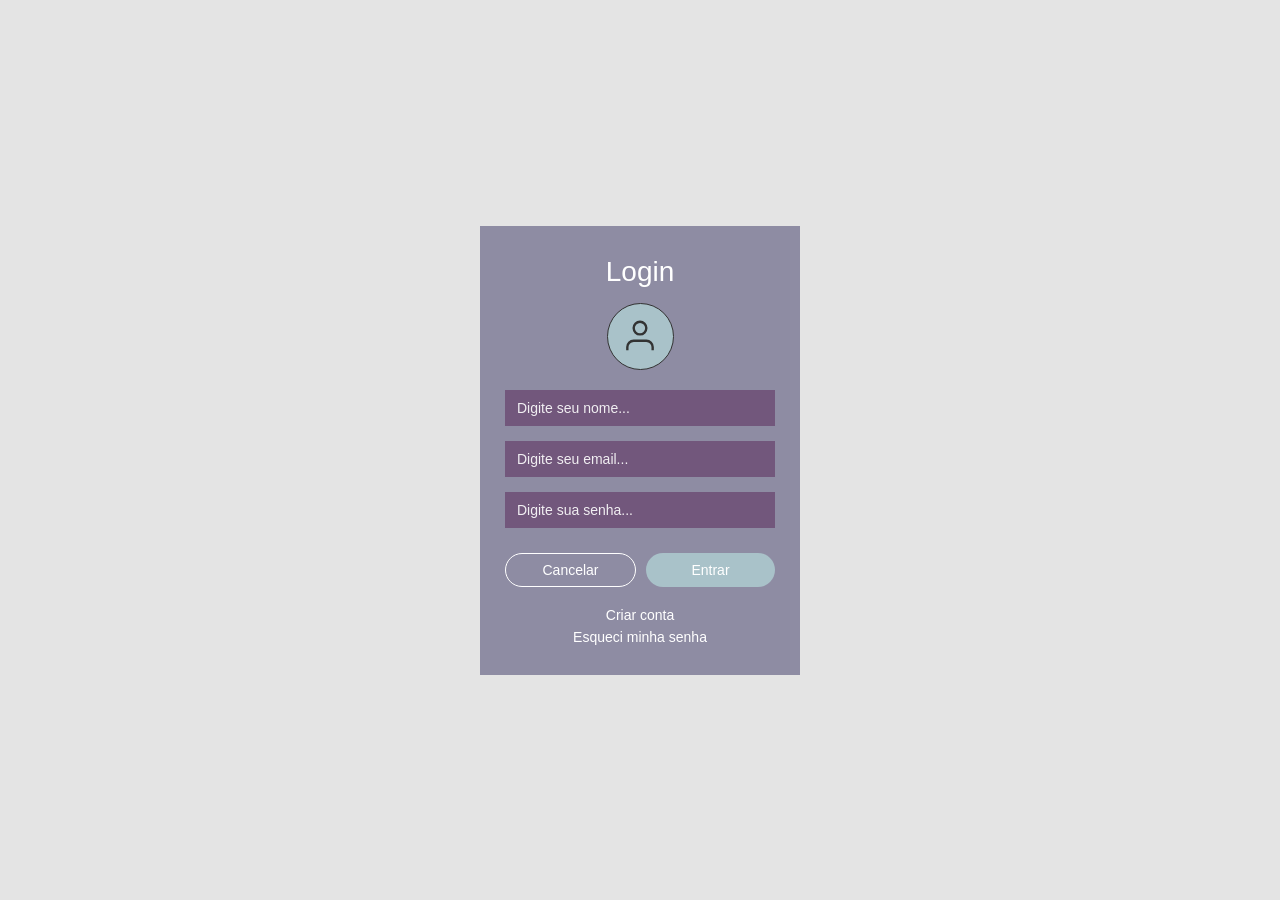
<file: index.html>
<!DOCTYPE html>
<html lang="pt-br">
<head>
    <meta charset="UTF-8">
    <meta name="viewport" content="width=device-width, initial-scale=1.0">
    <title>Login - Smart Control</title>
    <link rel="stylesheet" href="assets/css/style.css">
</head>
<body>

    <main class="card">
        <h2>Login</h2>

        <div class="avatar-container">
            <svg class="avatar-icon" viewBox="0 0 24 24" fill="none" stroke="#333333" stroke-width="1.5">
                <path d="M20 21v-2a4 4 0 0 0-4-4H8a4 4 0 0 0-4 4v2"></path>
                <circle cx="12" cy="7" r="4"></circle>
            </svg>
        </div>

        <form action="dashboard.html">
            <input type="text" name="nome" placeholder="Digite seu nome..." required>
            <input type="email" name="email" placeholder="Digite seu email..." required>
            <input type="password" name="senha" placeholder="Digite sua senha..." required>
             
            <div class="botoes">
                <button type="button" class="btn-cancelar">Cancelar</button>
                <button type="submit" class="btn-entrar">Entrar</button>
            </div>
        </form>

        <div class="links">
            <a href="cadastro.html">Criar conta</a>
            <a href="esqueceu-senha.html">Esqueci minha senha</a>

        
        
        </div>
    </main>
    

    <script src="assets/js/darkmode.js"></script>
</body>
</html>
</file>
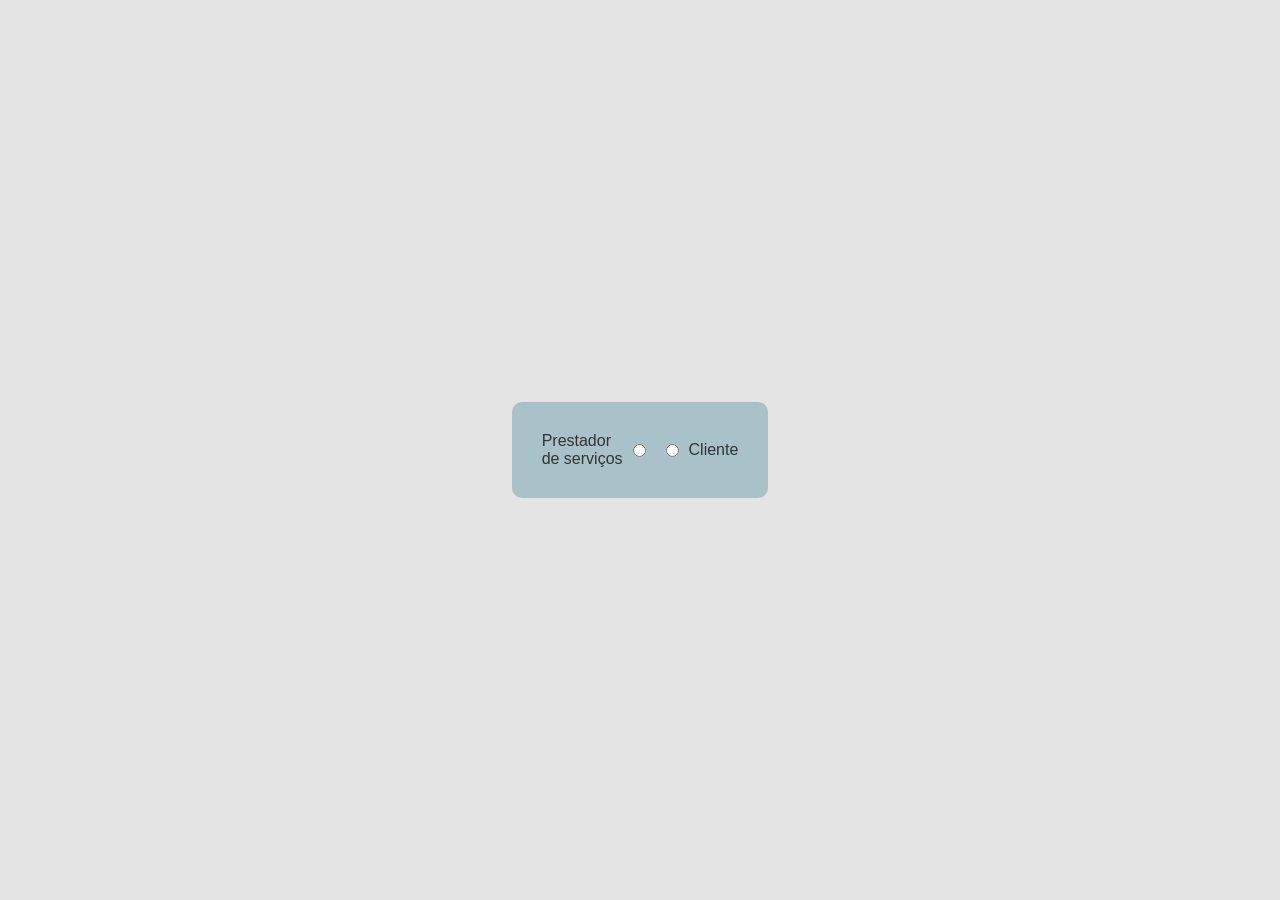
<file: cadastro.html>
<!DOCTYPE html>
<html lang="pt-br">
<head>
    <meta charset="UTF-8">
    <meta name="viewport" content="width=device-width, initial-scale=1.0">
    <title>FreelaHome - Cadastro</title>
    <link rel="stylesheet" href="assets/css/cadastro.css">
</head>
<body>

    <div id="passo1" class="container-central">
        <div class="caixa-selecao">
            <div class="opcao">
                <label for="tipo-prestador">Prestador<br>de serviços</label>
                <input type="radio" id="tipo-prestador" name="tipo" onclick="abrirPrestador()">
            </div>
            <div class="opcao">
                <input type="radio" id="tipo-cliente" name="tipo" onclick="abrirCliente()">
                <label for="tipo-cliente">Cliente</label>
            </div>
        </div>
    </div>

    <div id="form-prestador" style="display: none;" class="container-form">
        <form action="index.html">
            <div class="campo">
                <label for="nome-p">Nome completo</label>
                <input type="text" id="nome-p" required>
            </div>
            
            <div class="campo">
                <label for="cpf-p">Cpf</label>
                <input type="text" id="cpf-p" required>
            </div>

            <div class="campo">
                <label for="mei">Mei</label>
                <input type="text" id="mei">
            </div>

            <div class="campo">
                <label for="servico">Serviço prestado</label>
                <input type="text" id="servico" required>
            </div>

            <div class="campo">
                <label for="credenciais">credenciais</label>
                <textarea id="credenciais" rows="3"></textarea>
            </div>

            <div class="campo-check">
                <input type="checkbox" id="sem-credencial">
                <label for="sem-credencial">não tenho credenciais</label>
            </div>

            <div class="campo">
                <label>experiência</label>
                <div class="radios-inline">
                    <input type="radio" id="exp-sim" name="experiencia" value="sim">
                    <label for="exp-sim">sim</label>
                    
                    <input type="radio" id="exp-nao" name="experiencia" value="nao">
                    <label for="exp-nao">não</label>
                </div>
            </div>

            <div class="campo">
                <label for="tempo-exp">quanto tempo?</label>
                <input type="text" id="tempo-exp">
            </div>

            <div class="campo">
                <label for="email-p">email</label>
                <input type="email" id="email-p" required>
            </div>

            <div class="campo">
                <label for="senha-p">senha</label>
                <input type="password" id="senha-p" required>
            </div>

            <div class="botoes">
                <a href="index.html" class="btn-cancelar">Cancelar</a>
                <button type="submit" class="btn-cadastrar">Cadastrar</button>
            </div>
        </form>
    </div>

    <div id="form-cliente" style="display: none;" class="container-form">
        <form action="index.html">
            <div class="campo">
                <label for="nome-c">Nome completo</label>
                <input type="text" id="nome-c" required>
            </div>

            <div class="campo">
                <label for="cpf-c">Cpf</label>
                <input type="text" id="cpf-c" required>
            </div>

            <div class="campo">
                <label for="cep">Cep</label>
                <input type="text" id="cep" required>
            </div>

            <div class="campo">
                <label for="bairro">Bairro</label>
                <input type="text" id="bairro" required>
            </div>

            <div class="campo">
                <label for="rua">Rua</label>
                <input type="text" id="rua" required>
            </div>

            <div class="campo">
                <label for="numero">Numero</label>
                <input type="text" id="numero" required>
            </div>

            <div class="campo">
                <label for="complemento">Complemento</label>
                <input type="text" id="complemento">
            </div>

            <div class="campo">
                <label for="email-c">email</label>
                <input type="email" id="email-c" required>
            </div>

            <div class="campo">
                <label for="senha-c">senha</label>
                <input type="password" id="senha-c" required>
            </div>

            <div class="botoes">
                <a href="index.html" class="btn-cancelar">Cancelar</a>
                <button type="submit" class="btn-cadastrar">Cadastrar</button>
            </div>
        </form>
    </div>

    <script>
        function abrirPrestador() {
            document.getElementById('passo1').style.display = 'none';
            document.getElementById('form-prestador').style.display = 'block';
        }

        function abrirCliente() {
            document.getElementById('passo1').style.display = 'none';
            document.getElementById('form-cliente').style.display = 'block';
        }
    </script>
</body>
</html>
</file>
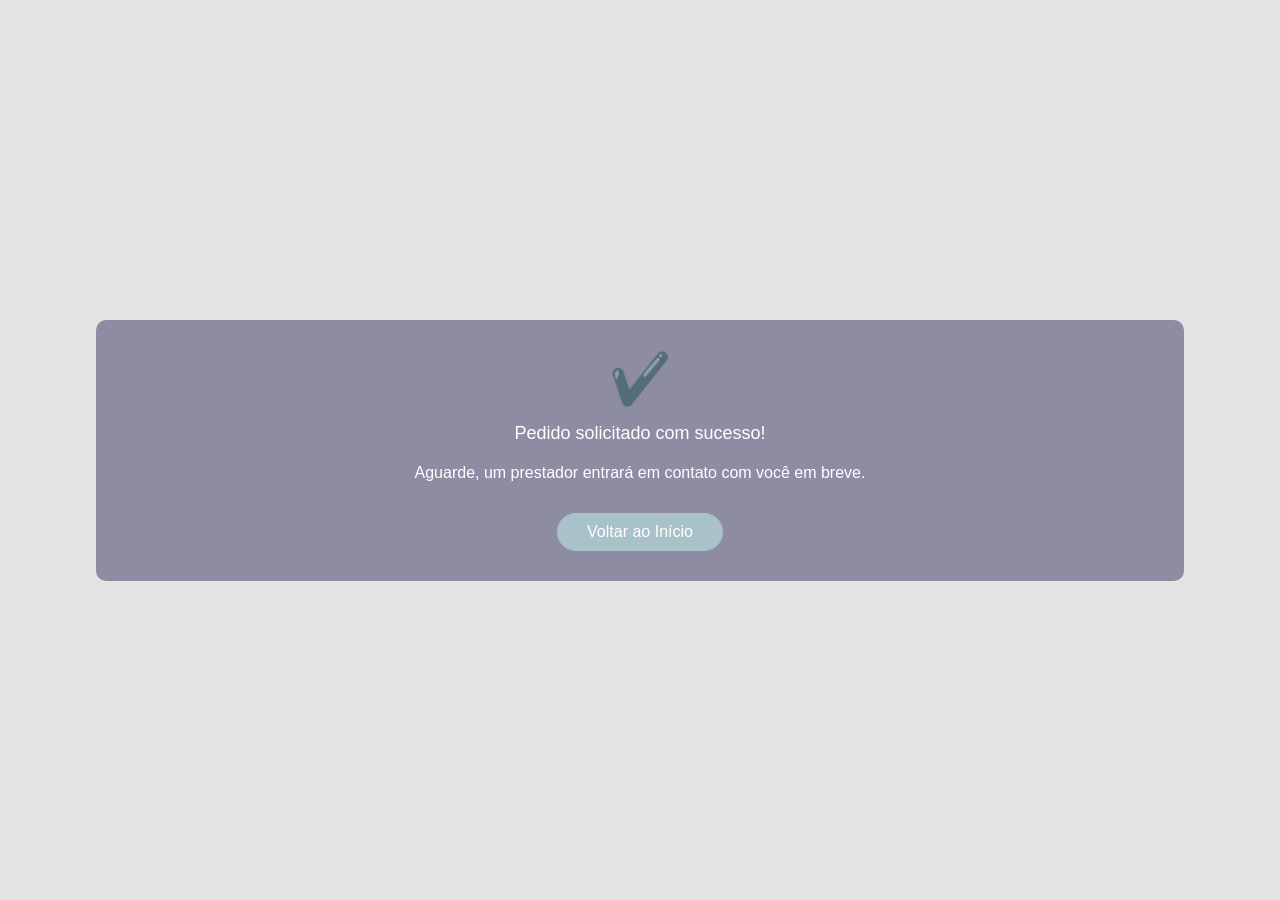
<file: confirmacao.html>
<!DOCTYPE html>
<html lang="pt-br">
<head>
    <meta charset="UTF-8">
    <meta name="viewport" content="width=device-width, initial-scale=1.0">
    <title>Confirmação</title>
    <link rel="stylesheet" href="assets/css/confirmacao.css">
</head>
<body>

    <div class="caixa-confirmacao">
        <div class="icone-sucesso">✔️</div>
        
        <div class="texto-confirmacao">
            Pedido solicitado com sucesso!
        </div>
        
        <p>Aguarde, um prestador entrará em contato com você em breve.</p>
        
        <button class="botao" onclick="window.location.href='dashboard.html'">Voltar ao Início</button>
    </div>

    <script src="assets/js/boasvindas.js"></script>
    <script src="assets/js/darkmode.js"></script>
    <script src="assets/js/menuburguer.js"></script>
    <script src="assets/js/confirmacao.js"></script>
    <script src="assets/js/main.js"></script>
</body>
</html>
</file>
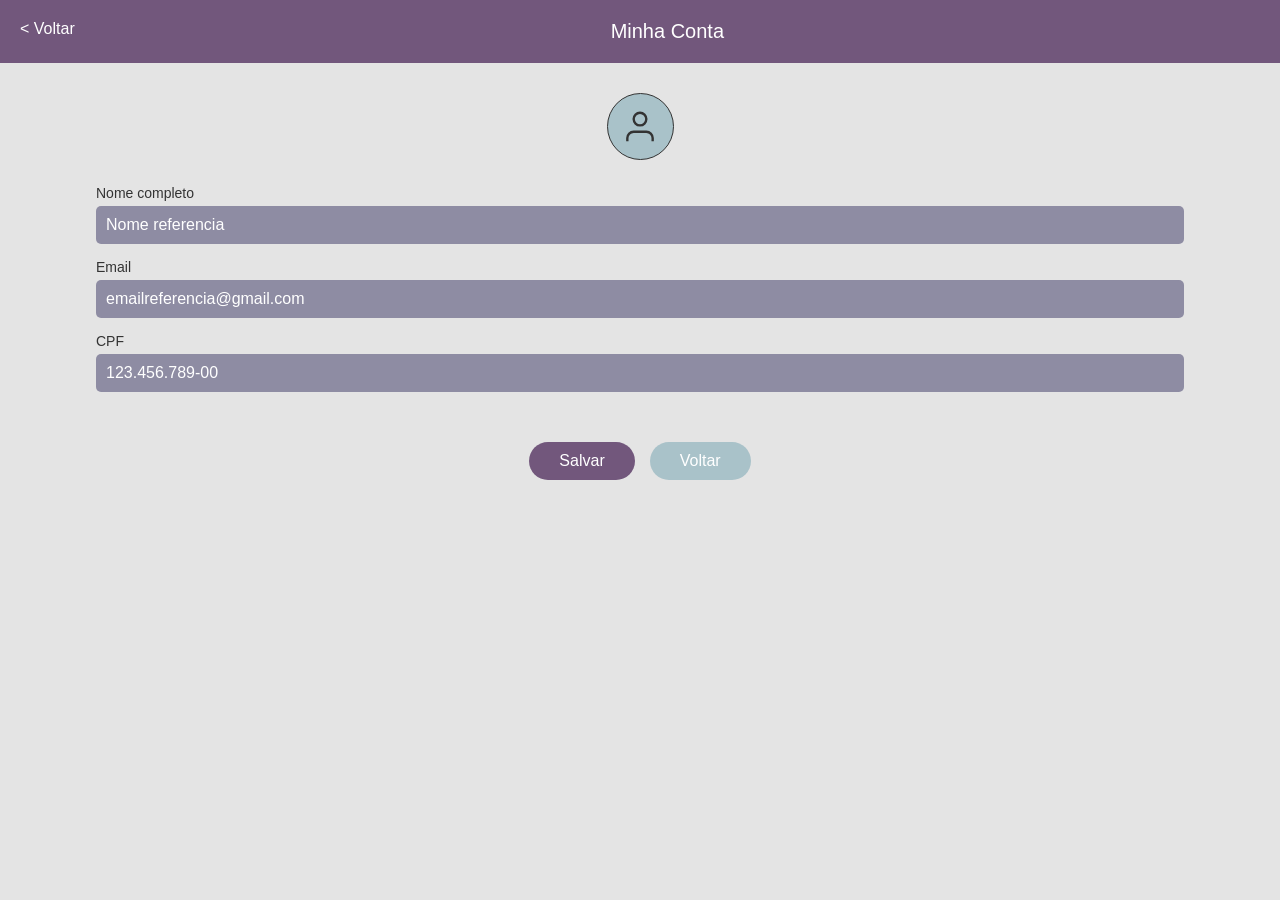
<file: conta.html>
<!DOCTYPE html>
<html lang="pt-br">

<head>
    <meta charset="UTF-8">
    <meta name="viewport" content="width=device-width, initial-scale=1.0">
    <title>Visualização de Conta</title>
    <link rel="stylesheet" href="assets/css/conta.css">
</head>

<body>

    <div class="cabecalho">
        <a href="dashboard.html" style="color:white; text-decoration:none; float:left; font-size:16px;">&lt; Voltar</a>
        Minha Conta
    </div>

    <div class="foto-perfil" aria-label="Foto de perfil">
        <svg class="foto-perfil-icon" viewBox="0 0 24 24" fill="none" stroke="#333333" stroke-width="1.5"
            aria-hidden="true">
            <path d="M20 21v-2a4 4 0 0 0-4-4H8a4 4 0 0 0-4 4v2"></path>
            <circle cx="12" cy="7" r="4"></circle>
        </svg>
    </div>

    <label for="input-nome">Nome completo</label>
    <input type="text" id="input-nome" class="campo-info" value="Nome referencia">

    <label for="input-email">Email</label>
    <input type="email" id="input-email" class="campo-info" value="emailreferencia@gmail.com">

    <label for="input-cpf">CPF</label>
    <input type="text" id="input-cpf" class="campo-info" value="123.456.789-00">

    <div style="display: flex; gap: 15px; margin-top: 20px; justify-content: center; width: 85%;">
        <button type="button" id="btn-salvar" class="botao"
            style="background-color: #72577C; color: #FFFFFF;">Salvar</button>
        <button type="button" class="botao" onclick="window.location.href='dashboard.html'">Voltar</button>
    </div>

    <script src="assets/js/boasvindas.js"></script>
    <script src="assets/js/darkmode.js"></script>
    <script src="assets/js/menuburguer.js"></script>
    <script src="assets/js/conta.js"></script>
    <script src="assets/js/main.js"></script>
</body>

</html>
</file>
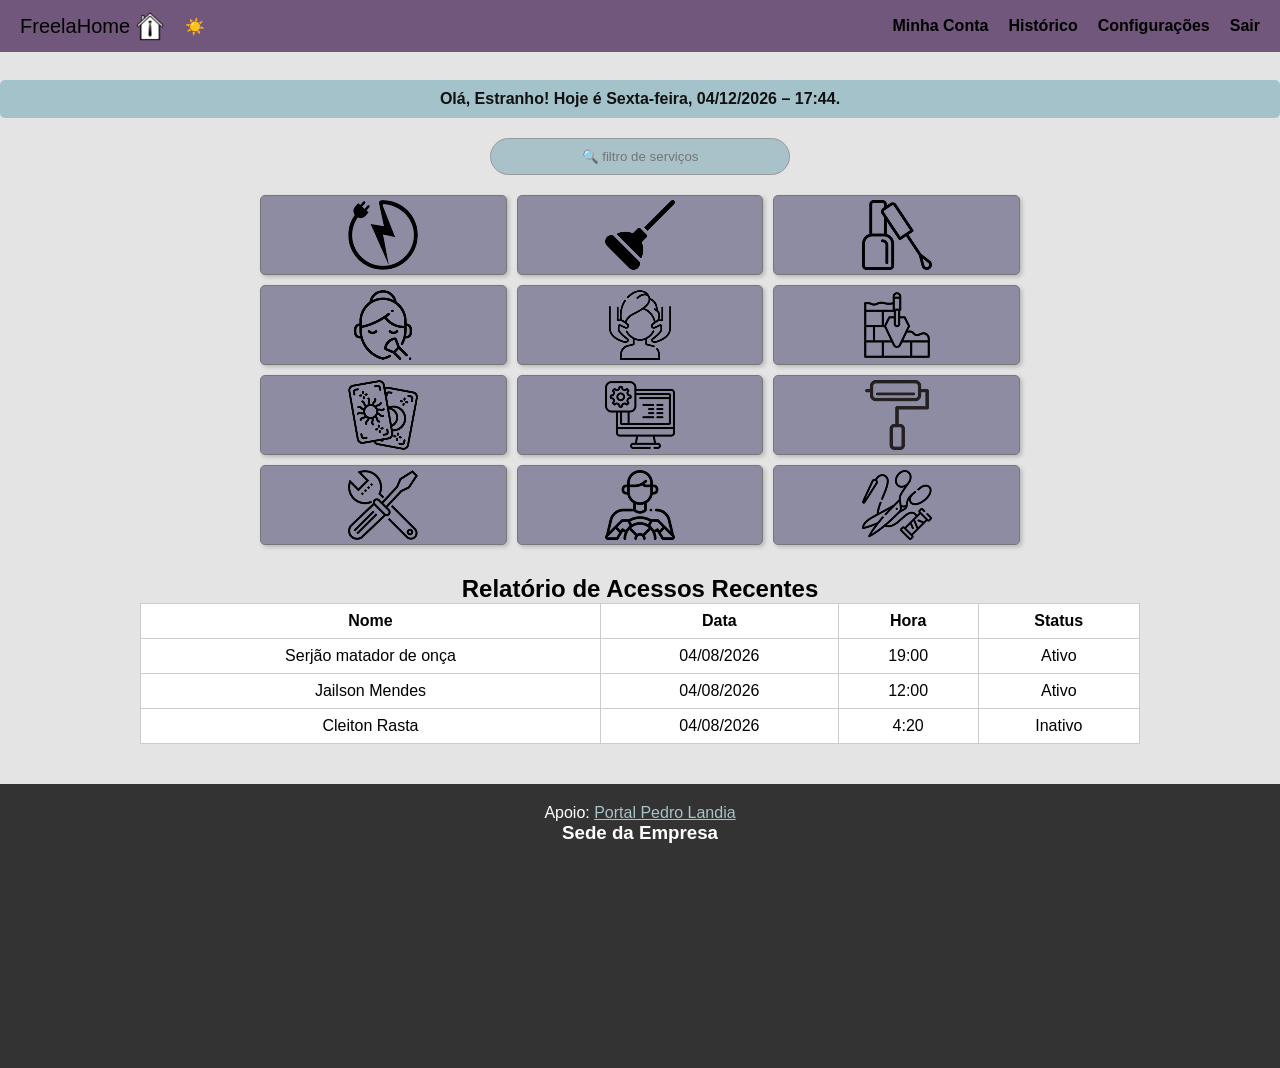
<file: dashboard.html>
<!DOCTYPE html>
<html lang="pt-br">

<head>
    <meta charset="UTF-8">
    <meta name="viewport" content="width=device-width, initial-scale=1.0">
    <title>FreelaHome - Dashboard</title>
    <link rel="stylesheet" href="assets/css/dashboard.css">
</head>

<body>

    <!-- topo do site -->
    <header>
        <div class="logo-topo">
            <h1>FreelaHome</h1>
            <img src="assets/images/logo.png" alt="" width="30">
            <button id="btn-dark-mode" type="button" aria-label="Alternar modo escuro">🌙</button>
        </div>

        <nav class="menu-desktop">
            <ul class="menu-links">
                <li><a href="conta.html">Minha Conta</a></li>
                <li><a href="historico.html">Histórico</a></li>
                <li><a href="configuracao.html">Configurações</a></li>
                <li><a href="index.html">Sair</a></li>
            </ul>
        </nav>

        <div id="btn-menu" class="menu-hamburguer">
            &#9776;
        </div>
    </header>

    <!-- menu lateral mobile -->
    <aside class="menu-lateral">
        <ul style="list-style: none; padding: 0; margin-bottom: 30px; text-align: center;">
            <li style="margin-bottom: 15px;"><a href="conta.html"
                    style="text-decoration: none; color: black; font-weight: bold; font-size: 18px;">Minha Conta</a>
            </li>
            <li style="margin-bottom: 15px;"><a href="historico.html"
                    style="text-decoration: none; color: black; font-weight: bold; font-size: 18px;">Histórico</a></li>
            <li style="margin-bottom: 15px;"><a href="configuracao.html"
                    style="text-decoration: none; color: black; font-weight: bold; font-size: 18px;">Configurações</a>
            </li>
            <li style="margin-bottom: 15px;"><a href="index.html"
                    style="text-decoration: none; color: black; font-weight: bold; font-size: 18px;">Sair</a></li>
        </ul>

        <h2 style="text-align: center; margin-bottom: 20px;">Indicadores</h2>

        <div class="cartoes-kpi">
            <div class="cartao-metrica">
                <h3>Usuários Ativos</h3>
                <p>150 acessos</p>
                <span class="badge-status">Ativo</span>
            </div>

            <div class="cartao-metrica">
                <h3>Novos Cadastros</h3>
                <p>45 hoje</p>
            </div>

            <div class="cartao-metrica">
                <h3>Alertas</h3>
                <p>Sistema ok</p>
                <span class="badge-status">3 Alertas</span>
            </div>
        </div>
    </aside>

    <!-- area principal -->
    <main>
        <form class="busca">
            <label for="campoBusca" class="escondido">Buscar serviços:</label>
            <input type="text" id="campoBusca" placeholder="&#128269; filtro de serviços">
        </form>

        <div class="grid-servicos">
            <a href="confirmacao.html" class="botao-servico"><img src="assets/images/eletricista-removebg-preview 1.png"
                    alt="Elétrica"></a>
            <a href="confirmacao.html" class="botao-servico"><img src="assets/images/encanador 1.png"
                    alt="Desentupimento"></a>
            <a href="confirmacao.html" class="botao-servico"><img src="assets/images/manicure 1.png" alt="Manicure"></a>
            <a href="confirmacao.html" class="botao-servico"><img src="assets/images/maquiadora 1.png"
                    alt="Maquiagem"></a>
            <a href="confirmacao.html" class="botao-servico"><img src="assets/images/massagista 1.png"
                    alt="Estética"></a>
            <a href="confirmacao.html" class="botao-servico"><img src="assets/images/pedreiro 1.png" alt="Obras"></a>
            <a href="confirmacao.html" class="botao-servico"><img src="assets/images/tarologo 1.png" alt="Tarot"></a>
            <a href="confirmacao.html" class="botao-servico"><img src="assets/images/ti 1.png" alt="Informática"></a>
            <a href="confirmacao.html" class="botao-servico"><img src="assets/images/pintor-removebg-preview 1.png"
                    alt="Pintura"></a>
            <a href="confirmacao.html" class="botao-servico"><img src="assets/images/mecanico-removebg-preview 1.png"
                    alt="Mecânica"></a>
            <a href="confirmacao.html" class="botao-servico"><img src="assets/images/motorista 1.png"
                    alt="Motorista"></a>
            <a href="confirmacao.html" class="botao-servico"><img src="assets/images/costureira 1.png"
                    alt="Costura"></a>
        </div>

        <h2 class="titulo-tabela">Relatório de Acessos Recentes</h2>
        <table>
            <thead>
                <tr>
                    <th>Nome</th>
                    <th>Data</th>
                    <th>Hora</th>
                    <th>Status</th>
                </tr>
            </thead>
            <tbody>
                <tr>
                    <td>Serjão matador de onça</td>
                    <td>04/08/2026</td>
                    <td>19:00</td>
                    <td>Ativo</td>
                </tr>
                <tr>
                    <td>Jailson Mendes</td>
                    <td>04/08/2026</td>
                    <td>12:00</td>
                    <td>Ativo</td>
                </tr>
                <tr>
                    <td>Cleiton Rasta</td>
                    <td>04/08/2026</td>
                    <td>4:20</td>
                    <td>Inativo</td>
                </tr>
            </tbody>
        </table>
    </main>

    <footer>
        <p>Apoio: <a href="https://pedrolandia.com.br" target="_blank">Portal Pedro Landia</a></p>

        <h3>Sede da Empresa</h3>
        <iframe
            src="https://www.google.com/maps/embed?pb=!1m18!1m12!1m3!1d1852.8585463330878!2d-43.35255928982399!3d-21.75249085954515!2m3!1f0!2f0!3f0!3m2!1i1024!2i768!4f13.1!3m3!1m2!1s0x989c976673a705%3A0xb0aa4dd64090a7f5!2sSENAI%20Juiz%20de%20Fora%20CFP%20Jos%C3%A9%20Fagundes%20Netto!5e0!3m2!1spt-BR!2sbr!4v1786986304966!5m2!1spt-BR!2sbr"
            width="200" height="200" style="border:0;" allowfullscreen="" loading="lazy"
            referrerpolicy="strict-origin-when-cross-origin"></iframe>
    </footer>

    <script src="assets/js/boasvindas.js"></script>
    <script src="assets/js/darkmode.js"></script>
    <script src="assets/js/menuburguer.js"></script>
    <script src="assets/js/busca.js"></script>
    <script src="assets/js/main.js"></script>

</body>

</html>
</file>
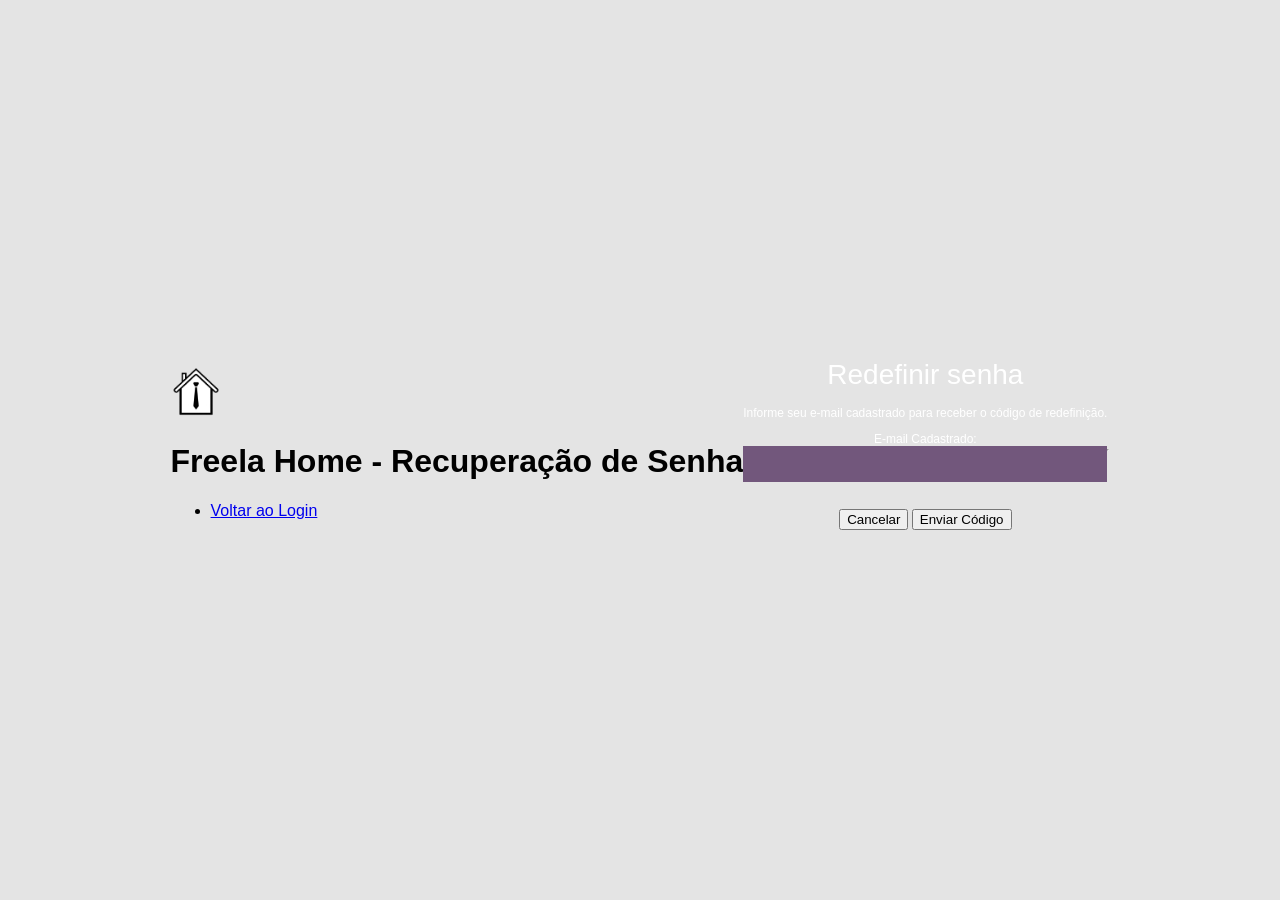
<file: esqueceu-senha.html>
<!DOCTYPE html>
<html lang="pt-BR">

<head>
    <meta charset="UTF-8">
    <meta name="viewport" content="width=device-width, initial-scale=1.0">
    <title>Recuperar Senha - Freela Home</title>
    <link rel="stylesheet" href="assets/css/style.css">
</head>

<body>

    <header>
        <img src="assets/images/logo.png" alt="Logo Freela Home" width="50">
        <h1>Freela Home - Recuperação de Senha</h1>
        <nav>
            <ul>
                <li><a href="index.html">Voltar ao Login</a></li>
            </ul>
        </nav>
    </header>

    <main>
        <section id="recuperar-senha">
            <h2>Redefinir senha</h2>
            <p>Informe seu e-mail cadastrado para receber o código de redefinição.</p>

            <form method="get">
                <p>
                    <label for="email-recuperacao">E-mail Cadastrado:</label><br>
                    <input type="email" id="email-recuperacao" name="email" required>
                </p>

                <p>
                    <button type="reset">Cancelar</button>
                    <button type="submit" formaction="index.html">Enviar Código</button>
                </p>
            </form>
        </section>
    </main>

    <footer>

        <hr>

    </footer>

</body>
</html>
</file>
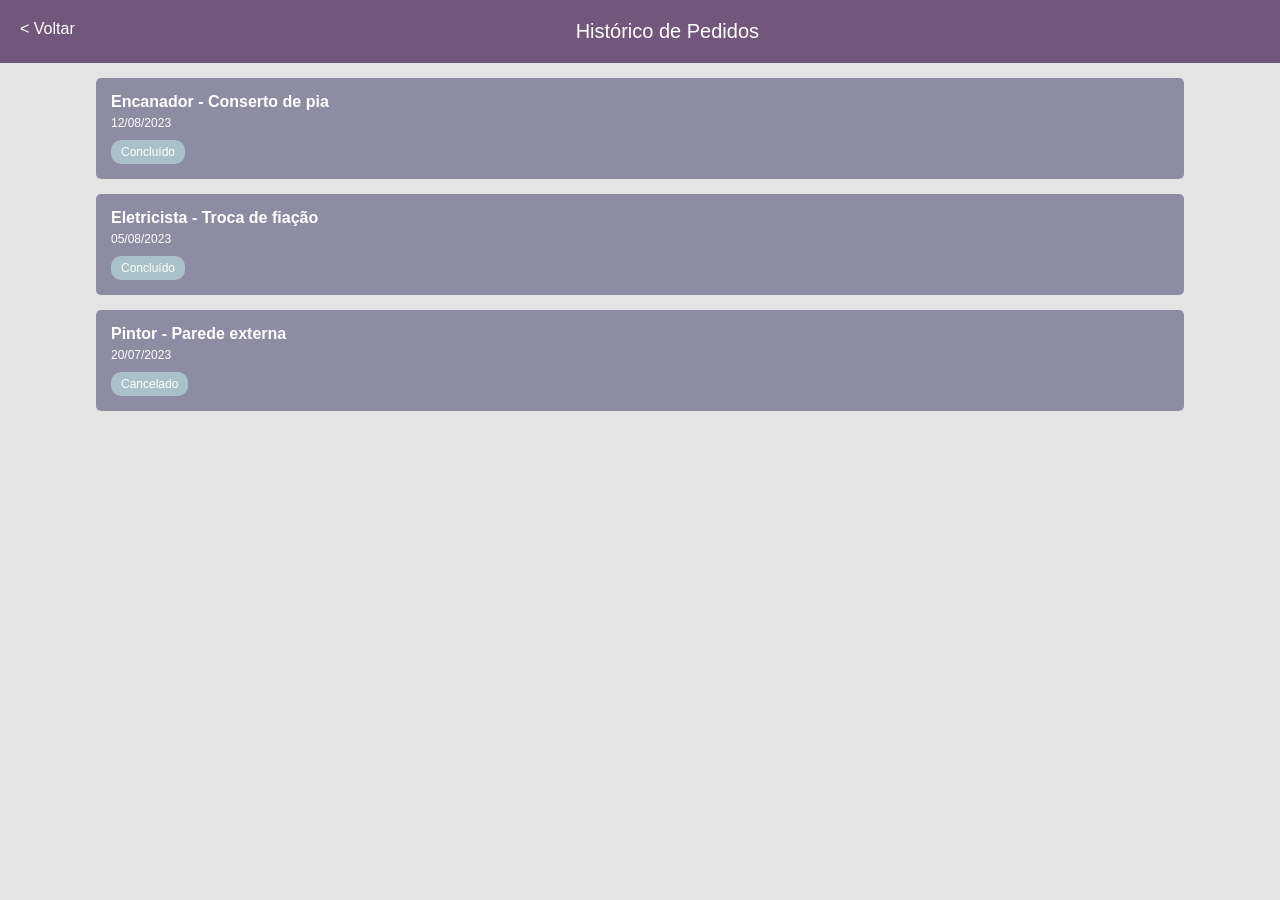
<file: historico.html>
<!DOCTYPE html>
<html lang="pt-br">
<head>
    <meta charset="UTF-8">
    <meta name="viewport" content="width=device-width, initial-scale=1.0">
    <title>Histórico</title>
    <link rel="stylesheet" href="assets/css/historico.css">
</head>
<body>

    <div class="cabecalho">
        <a href="dashboard.html" style="color:white; text-decoration:none; float:left; font-size:16px;">&lt; Voltar</a>
        Histórico de Pedidos
    </div>

    <div class="card-historico">
        <div class="titulo-servico">Encanador - Conserto de pia</div>
        <div class="data-servico">12/08/2023</div>
        <div class="status">Concluído</div>
    </div>

    <div class="card-historico">
        <div class="titulo-servico">Eletricista - Troca de fiação</div>
        <div class="data-servico">05/08/2023</div>
        <div class="status">Concluído</div>
    </div>

    <div class="card-historico">
        <div class="titulo-servico">Pintor - Parede externa</div>
        <div class="data-servico">20/07/2023</div>
        <div class="status">Cancelado</div>
    </div>

    <script src="assets/js/boasvindas.js"></script>
    <script src="assets/js/darkmode.js"></script>
    <script src="assets/js/menuburguer.js"></script>
    <script src="assets/js/historico.js"></script>
    <script src="assets/js/main.js"></script>
</body>
</html>
</file>
<file: assets/css/style.css>
:root {
    --fundo-gelo: #E4E4E4;
    --roxo-cinzento: #8E8CA3;
    --roxo: #72577C;
    --azul-marinho: #A9C2C9;
    --branco: #FFFFFF;
}

body {
    background-color: var(--fundo-gelo);
    font-family: Arial, sans-serif;
    margin: 0;
    padding: 0;
    display: flex;
    justify-content: center;
    align-items: center;
    min-height: 100vh;
}

.card {
    background-color: var(--roxo-cinzento);
    width: 320px;
    padding: 30px 25px;
    box-sizing: border-box;
}

h2 {
    color: var(--branco);
    text-align: center;
    font-size: 28px;
    font-weight: normal;
    margin-top: 0;
    margin-bottom: 15px;
}

.avatar-container {
    width: 65px;
    height: 65px;
    background-color: var(--azul-marinho);
    border-radius: 50%;
    display: flex;
    align-items: center;
    justify-content: center;
    margin: 0 auto 20px auto;
    border: 1px solid #333333;
}

.avatar-icon {
    width: 38px;
    height: 38px;
}

input {
    width: 100%;
    padding: 10px 12px;
    margin-bottom: 15px;
    background-color: var(--roxo);
    color: var(--branco);
    border: none;
    outline: none;
    box-sizing: border-box;
    font-size: 14px;
}

input::placeholder {
    color: var(--branco);
    opacity: 0.9;
}

.botoes {
    display: flex;
    justify-content: space-between;
    gap: 10px;
    margin-top: 10px;
    margin-bottom: 20px;
}

.btn-cancelar {
    flex: 1;
    padding: 8px 0;
    background-color: transparent;
    color: var(--branco);
    border: 1px solid var(--branco);
    border-radius: 20px;
    cursor: pointer;
    font-size: 14px;
}

.btn-entrar {
    flex: 1;
    padding: 8px 0;
    background-color: var(--azul-marinho);
    color: var(--branco);
    border: none;
    border-radius: 20px;
    cursor: pointer;
    font-size: 14px;
}

p {
    text-align: center;
    color: var(--branco);
    font-size: 12px;
}

.links {
    text-align: center;
}

.links a {
    display: block;
    color: var(--branco);
    text-decoration: none;
    margin-top: 6px;
    font-size: 14px;
}

.links a:hover {
    text-decoration: underline;
}

.dark-theme {
    background-color: #171d2e;
    color: #edf2ff;
}

.dark-theme .card {
    background-color: #2d3345;
    border: 1px solid #404d69;
}

.dark-theme input {
    background-color: #202838;
    color: #edf2ff;
    border: 1px solid #49597a;
}

.dark-theme .btn-entrar {
    background-color: #b9c7d9;
    color: #1d2433;
}

.dark-theme .btn-cancelar {
    color: #edf2ff;
    border-color: #edf2ff;
}

.dark-theme h2,
.dark-theme p,
.dark-theme .links a {
    color: #edf2ff;
}

body, .card, input, a {
    transition: background-color 0.3s, color 0.3s;
}
</file>
<file: assets/css/cadastro.css>
* {
    margin: 0;
    padding: 0;
    box-sizing: border-box;
}

body {
    font-family: Arial, sans-serif;
    background-color: #E4E4E4;
    display: flex;
    justify-content: center;
    align-items: center;
    min-height: 100vh;
    padding: 20px;
}

.caixa-selecao {
    background-color: #A9C2C9;
    border-radius: 10px;
    padding: 30px;
    display: flex;
    justify-content: space-between;
    align-items: center;
    width: 100%;
    max-width: 400px;
    gap: 20px;
}

.opcao {
    display: flex;
    align-items: center;
    gap: 10px;
    font-size: 16px;
    color: #333;
}

.container-form {
    width: 100%;
    max-width: 400px;
    padding-top: 20px;
}

.campo {
    margin-bottom: 15px;
}

.campo label {
    display: block;
    margin-bottom: 3px;
    color: #333;
    font-size: 14px;
}

.campo input[type="text"],
.campo input[type="email"],
.campo input[type="password"],
.campo textarea {
    width: 100%;
    background-color: #8E8CA3;
    border: none;
    padding: 10px;
    color: white;
}

.campo input:focus,
.campo textarea:focus {
    outline: 2px solid #555;
}

.campo-check {
    text-align: right;
    font-size: 12px;
    margin-top: -10px;
    margin-bottom: 15px;
    color: #333;
}

.radios-inline {
    display: flex;
    gap: 15px;
    font-size: 14px;
}

.botoes {
    display: flex;
    justify-content: space-between;
    margin-top: 30px;
    margin-bottom: 20px;
}

.btn-cancelar,
.btn-cadastrar {
    text-decoration: none;
    padding: 10px;
    border-radius: 20px;
    font-size: 16px;
    cursor: pointer;
    text-align: center;
    width: 45%;
}

.btn-cancelar {
    background-color: transparent;
    color: #333;
    border: 1px solid #A9C2C9;
}

.btn-cadastrar {
    background-color: #A9C2C9;
    color: #333;
    border: none;
    box-shadow: 0 2px 4px rgba(0,0,0,0.1);
}
</file>
<file: assets/css/confirmacao.css>
body {
    background-color: #E4E4E4;
    font-family: sans-serif;
    margin: 0;
    padding: 0;
    display: flex;
    flex-direction: column;
    align-items: center;
    justify-content: center;
    height: 100vh;
    text-align: center;
}

.caixa-confirmacao {
    background-color: #8E8CA3;
    width: 85%;
    padding: 30px;
    border-radius: 10px;
    color: #FFFFFF;
    box-sizing: border-box;
}

.icone-sucesso {
    font-size: 50px;
    margin-bottom: 15px;
}

.texto-confirmacao {
    font-size: 18px;
    margin-bottom: 20px;
}

.botao {
    background-color: #A9C2C9;
    border: none;
    border-radius: 20px;
    padding: 10px 30px;
    color: #FFFFFF;
    font-size: 16px;
    cursor: pointer;
    margin-top: 15px;
}

.dark-theme {
    background-color: #171d2e;
    color: #edf2ff;
}

.dark-theme .caixa-confirmacao {
    background-color: #2d3345;
    color: #edf2ff;
    border: 1px solid #404d69;
}

.dark-theme .botao {
    background-color: #b9c7d9;
    color: #1d2433;
}

body, .caixa-confirmacao, .botao {
    transition: background-color 0.3s, color 0.3s;
}
</file>
<file: assets/css/conta.css>
body {
    background-color: #E4E4E4;
    font-family: sans-serif;
    margin: 0;
    padding: 0;
    display: flex;
    flex-direction: column;
    align-items: center;
}

.cabecalho {
    background-color: #72577C;
    color: #FFFFFF;
    width: 100%;
    padding: 20px;
    text-align: center;
    font-size: 20px;
    box-sizing: border-box;
}

.foto-perfil {
    width: 65px;
    height: 65px;
    background-color: #A9C2C9;
    border-radius: 50%;
    margin-top: 30px;
    margin-bottom: 10px;
    display: flex;
    justify-content: center;
    align-items: center;
    border: 1px solid #333333;
}

.foto-perfil-icon {
    width: 38px;
    height: 38px;
}

.campo-info {
    background-color: #8E8CA3;
    width: 85%;
    margin-top: 5px;
    padding: 10px;
    color: #FFFFFF;
    border: none;
    border-radius: 5px;
    box-sizing: border-box;
    font-size: 16px;
}

.botao {
    background-color: #A9C2C9;
    border: none;
    border-radius: 20px;
    padding: 10px 30px;
    color: #FFFFFF;
    font-size: 16px;
    margin-top: 30px;
    cursor: pointer;
}

label {
    width: 85%;
    margin-top: 15px;
    font-size: 14px;
    color: #333333;
}

.dark-theme {
    background-color: #171d2e;
    color: #edf2ff;
}

.dark-theme .cabecalho {
    background-color: #2b2440;
}

.dark-theme .campo-info {
    background-color: #2d3345;
    color: #edf2ff;
    border: 1px solid #404d69;
}

.dark-theme .foto-perfil {
    background-color: #becfe0;
    border-color: #dfeaf8;
}

.dark-theme .foto-perfil-icon {
    stroke: #1b2335;
}

.dark-theme label {
    color: #edf2ff;
}

.dark-theme .botao {
    background-color: #b9c7d9;
    color: #1d2433;
}

body, .cabecalho, .campo-info, .botao, label {
    transition: background-color 0.3s, color 0.3s;
}
</file>
<file: assets/css/dashboard.css>
* {
    margin: 0;
    padding: 0;
    box-sizing: border-box;
}

body {
    font-family: Arial, sans-serif;
    background-color: #E4E4E4;
    overflow-x: hidden;
}

/* painel principal */

header {
    background-color: #72577C;
    display: flex;
    justify-content: space-between;
    align-items: center;
    padding: 10px 20px;
    position: fixed;
    top: 0;
    width: 100%;
    z-index: 1000;
}

main {
    padding-top: 80px;
}

.logo-topo {
    display: flex;
    align-items: center;
}

.logo-topo h1 {
    font-size: 20px;
    margin-right: 5px;
    font-weight: normal;
}

.menu-links {
    display: flex;
    gap: 20px;
    list-style: none;
    margin: 0;
    padding: 0;
}

.menu-links a {
    color: black;
    text-decoration: none;
    font-weight: bold;
}

.menu-hamburguer {
    display: none;
    font-size: 24px;
    color: black;
    cursor: pointer;
}

.menu-lateral {
    position: fixed;
    top: 50px;
    right: -100%;
    width: 300px;
    height: 100%;
    background-color: #E4E4E4;
    box-shadow: -2px 0 5px rgba(0, 0, 0, 0.3);
    transition: 0.3s;
    padding: 20px;
    z-index: 999;
}

.menu-lateral.aberto {
    right: 0;
}

/* modo escuro do dashboard */
.dark-theme {
    background: linear-gradient(180deg, #171d2d 0%, #1d2434 100%);
    color: #edf2ff;
}

.dark-theme header {
    background-color: #2a243d;
}

.dark-theme .logo-topo h1,
.dark-theme .menu-links a,
.dark-theme .menu-hamburguer,
.dark-theme .menu-lateral a,
.dark-theme .titulo-tabela,
.dark-theme .saudacao,
.dark-theme .botao-servico,
.dark-theme .busca input,
.dark-theme footer,
.dark-theme th,
.dark-theme td {
    color: #edf2ff;
}

.dark-theme .menu-links a,
.dark-theme .menu-hamburguer,
.dark-theme .menu-lateral a {
    color: #f3f5ff !important;
}

.dark-theme .menu-lateral {
    background-color: #1f2431;
}

.dark-theme .cartao-metrica {
    background-color: #242d3f;
    border: 1px solid #3b465d;
    box-shadow: 0 4px 10px rgba(10, 13, 20, 0.2);
}

.dark-theme table {
    background-color: #202838;
}

.dark-theme th,
.dark-theme td {
    border: 1px solid #3d4a66;
    background-color: #202838;
}

.dark-theme .botao-servico {
    background-color: #2c3242;
    color: #fff;
    border: 1px solid #4a5674;
    box-shadow: 0 3px 8px rgba(12, 15, 22, 0.2);
}

.dark-theme .botao-servico img {
    filter: invert(1) brightness(1.1);
    opacity: 0.95;
}

.dark-theme .busca input {
    background-color: #202838;
    color: #eef3ff;
    border: 1px solid #49597a;
}

.dark-theme .saudacao {
    background-color: #2a3346;
    color: #edf2ff;
    border: 1px solid #4a5b7d;
}

.dark-theme .badge-status {
    background-color: #b7c5dd;
    color: #1b2333;
}

.dark-theme footer {
    background-color: #181f2d;
}

.dark-theme footer a {
    color: #dbe6ff;
}

#btn-dark-mode {
    background: transparent;
    border: none;
    color: #fff;
    font-size: 16px;
    font-weight: bold;
    cursor: pointer;
    margin-left: 10px;
    padding: 6px 10px;
    border-radius: 20px;
}

#btn-dark-mode:hover {
    background-color: rgba(255, 255, 255, 0.1);
}

body,
header,
.menu-lateral,
.cartao-metrica,
table,
.botao-servico,
input,
footer,
a {
    transition: background-color 0.3s, color 0.3s, border-color 0.3s;
}

.cartoes-kpi {
    display: grid;
    grid-template-columns: repeat(auto-fit, minmax(250px, 1fr));
    gap: 1.5rem;
}

.cartao-metrica {
    background-color: white;
    padding: 20px;
    border-radius: 8px;
    border: 1px solid #ccc;
    text-align: center;
    box-shadow: 2px 2px 5px rgba(0, 0, 0, 0.1);
    position: relative;
}

.badge-status {
    background-color: #A9C2C9;
    color: white;
    padding: 5px 10px;
    border-radius: 10px;
    font-size: 12px;
    position: absolute;
    top: 10px;
    right: 10px;
}

.busca {
    text-align: center;
    margin: 20px 0;
}

.busca input {
    width: 80%;
    max-width: 300px;
    padding: 10px;
    border-radius: 20px;
    border: 1px solid #999;
    background-color: #A9C2C9;
    text-align: center;
}

.escondido {
    position: absolute;
    width: 1px;
    height: 1px;
    padding: 0;
    margin: -1px;
    overflow: hidden;
    clip: rect(0, 0, 0, 0);
    border: 0;
}

.grid-servicos {
    display: grid;
    grid-template-columns: repeat(3, 1fr);
    gap: 10px;
    padding: 0 20px;
    margin: 0 auto;
    max-width: 800px;
}

.botao-servico {
    background-color: #8E8CA3;
    border: 1px solid #777;
    border-radius: 5px;
    height: 80px;
    display: flex;
    align-items: center;
    justify-content: center;
    text-decoration: none;
    color: black;
    font-size: 12px;
    font-weight: bold;
    box-shadow: 2px 2px 4px rgba(0, 0, 0, 0.2);
}

.titulo-tabela {
    text-align: center;
    margin-top: 30px;
}

table {
    width: 90%;
    max-width: 1000px;
    margin: 0 auto;
    border-collapse: collapse;
    background-color: white;
}

th,
td {
    border: 1px solid #ccc;
    padding: 8px;
    text-align: center;
}

footer {
    background-color: #333;
    color: white;
    text-align: center;
    padding: 20px;
    margin-top: 40px;
}

footer a {
    color: #A9C2C9;
}

@media (max-width: 768px) {
    body {
        overflow-y: auto;
    }

    .menu-hamburguer {
        display: block;
    }

    .menu-desktop {
        display: none;
    }

    header {
        padding: 10px 15px;
    }

    .logo-topo h1 {
        font-size: 18px;
    }

    main {
        padding-top: 70px;
    }

    .grid-servicos {
        grid-template-columns: repeat(2, 1fr);
        gap: 8px;
        padding: 0 15px;
    }

    .botao-servico {
        height: 70px;
    }

    table {
        display: block;
        width: 100%;
        overflow-x: auto;
        white-space: nowrap;
    }

    .titulo-tabela {
        font-size: 20px;
        margin-top: 20px;
    }

    .menu-lateral {
        width: 80%;
    }

    .busca input {
        width: 90%;
    }
}
</file>
<file: assets/css/historico.css>
body {
    background-color: #E4E4E4;
    font-family: sans-serif;
    margin: 0;
    padding: 0;
    display: flex;
    flex-direction: column;
    align-items: center;
}

.cabecalho {
    background-color: #72577C;
    color: #FFFFFF;
    width: 100%;
    padding: 20px;
    text-align: center;
    font-size: 20px;
    box-sizing: border-box;
}

.card-historico {
    background-color: #8E8CA3;
    width: 85%;
    margin-top: 15px;
    padding: 15px;
    color: #FFFFFF;
    border-radius: 5px;
    box-sizing: border-box;
}

.titulo-servico {
    font-weight: bold;
    margin-bottom: 5px;
}

.data-servico {
    font-size: 12px;
    margin-bottom: 10px;
}

.status {
    background-color: #A9C2C9;
    display: inline-block;
    padding: 5px 10px;
    border-radius: 10px;
    font-size: 12px;
    color: #FFFFFF;
}

.dark-theme {
    background-color: #171d2e;
    color: #edf2ff;
}

.dark-theme .cabecalho {
    background-color: #2b2440;
}

.dark-theme .card-historico {
    background-color: #2d3345;
    color: #edf2ff;
    border: 1px solid #404d69;
}

.dark-theme .status {
    background-color: #b9c7d9;
    color: #1d2433;
}

body, .cabecalho, .card-historico {
    transition: background-color 0.3s, color 0.3s;
}
</file>
